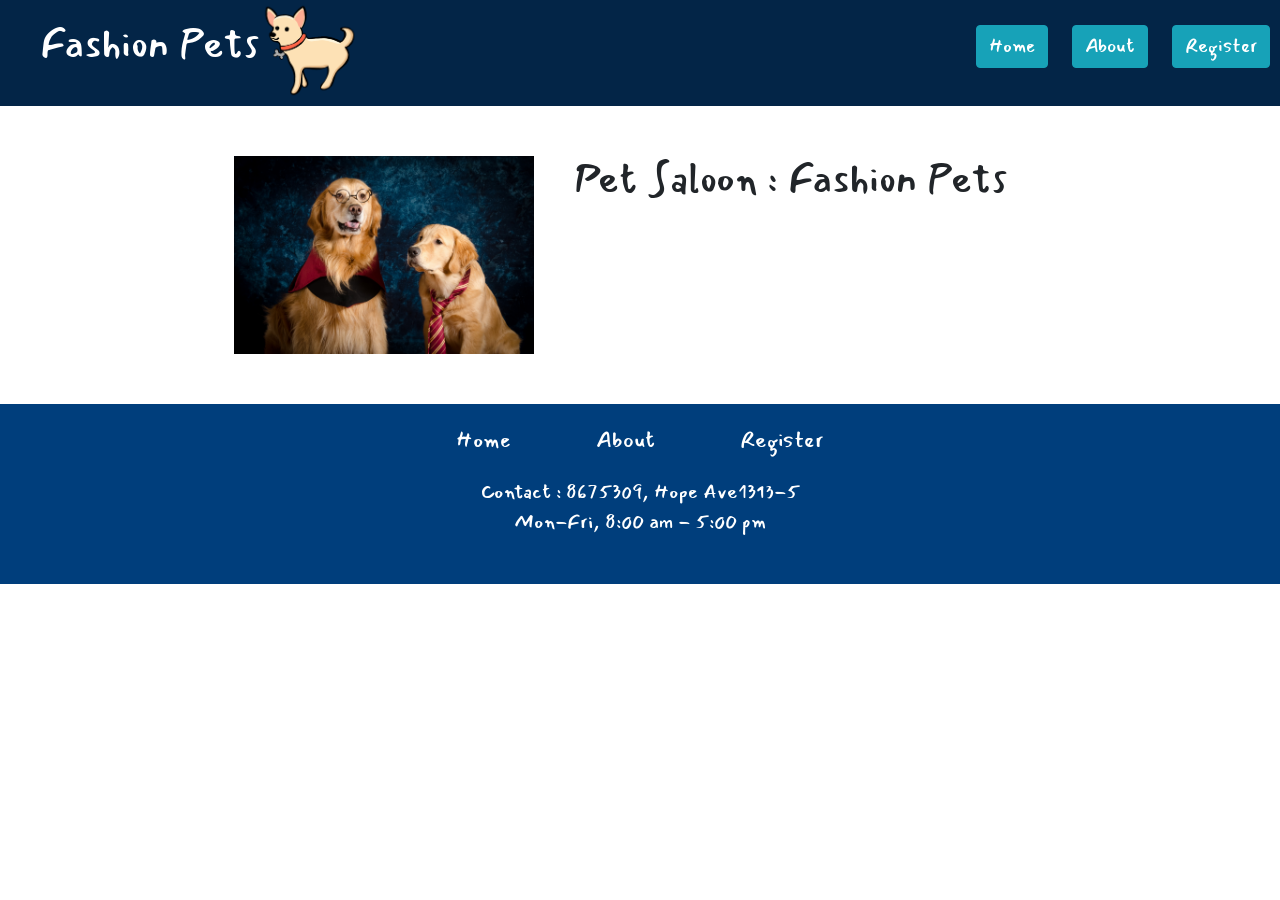
<file: index.html>
<!DOCTYPE html>
<html lang="en">
<head>
    <meta charset="UTF-8">
    <meta name="viewport" content="width=device-width, initial-scale=1.0">
    <meta http-equiv="X-UA-Compatible" content="ie=edge">
    <title>Pet Salon</title>
    <link rel="stylesheet" href="style.css">
    <link rel="stylesheet" href="https://stackpath.bootstrapcdn.com/bootstrap/4.3.1/css/bootstrap.min.css" integrity="sha384-ggOyR0iXCbMQv3Xipma34MD+dH/1fQ784/j6cY/iJTQUOhcWr7x9JvoRxT2MZw1T" crossorigin="anonymous">
    <link href="https://fonts.googleapis.com/css?family=Mansalva&display=swap" rel="stylesheet">
</head>
<body>
    <header class="site-in">
        <h1>Fashion Pets<img class="imgheader" src="img/doganimation.gif"></h1>
        <div style="display: inline-block;"></div>
        <div class="menu">
            <nav>
                <a href="index.html" class="btn btn-info">Home</a>
                <a href="#" class="btn btn-info">About</a>
                <a href="register.html" class="btn btn-info">Register</a>
            </nav>
        </div>
        <!-- <img src="img/banner.jpg" class="img-fluid"> -->
    </header>

    <main class="main-in">
        <div class="img-location">
            <img class="img-logo" src="img/banner.jpg">

        </div>
        <div class="info">

        </div>

    </main>

    <footer class="footer-in">
        <div class="menu-footer">
                <nav>
                        <a href="#">Home</a>
                        <a href="#">About</a>
                        <a href="#">Register</a>
                    </nav>
        </div>
        <div class="info"></div>
    </footer>

    <div id="shop">
        
    </div>
    <br>

    <div id="Pets"></div>
    <script src="script.js"></script>
</body>
</html>
</file>
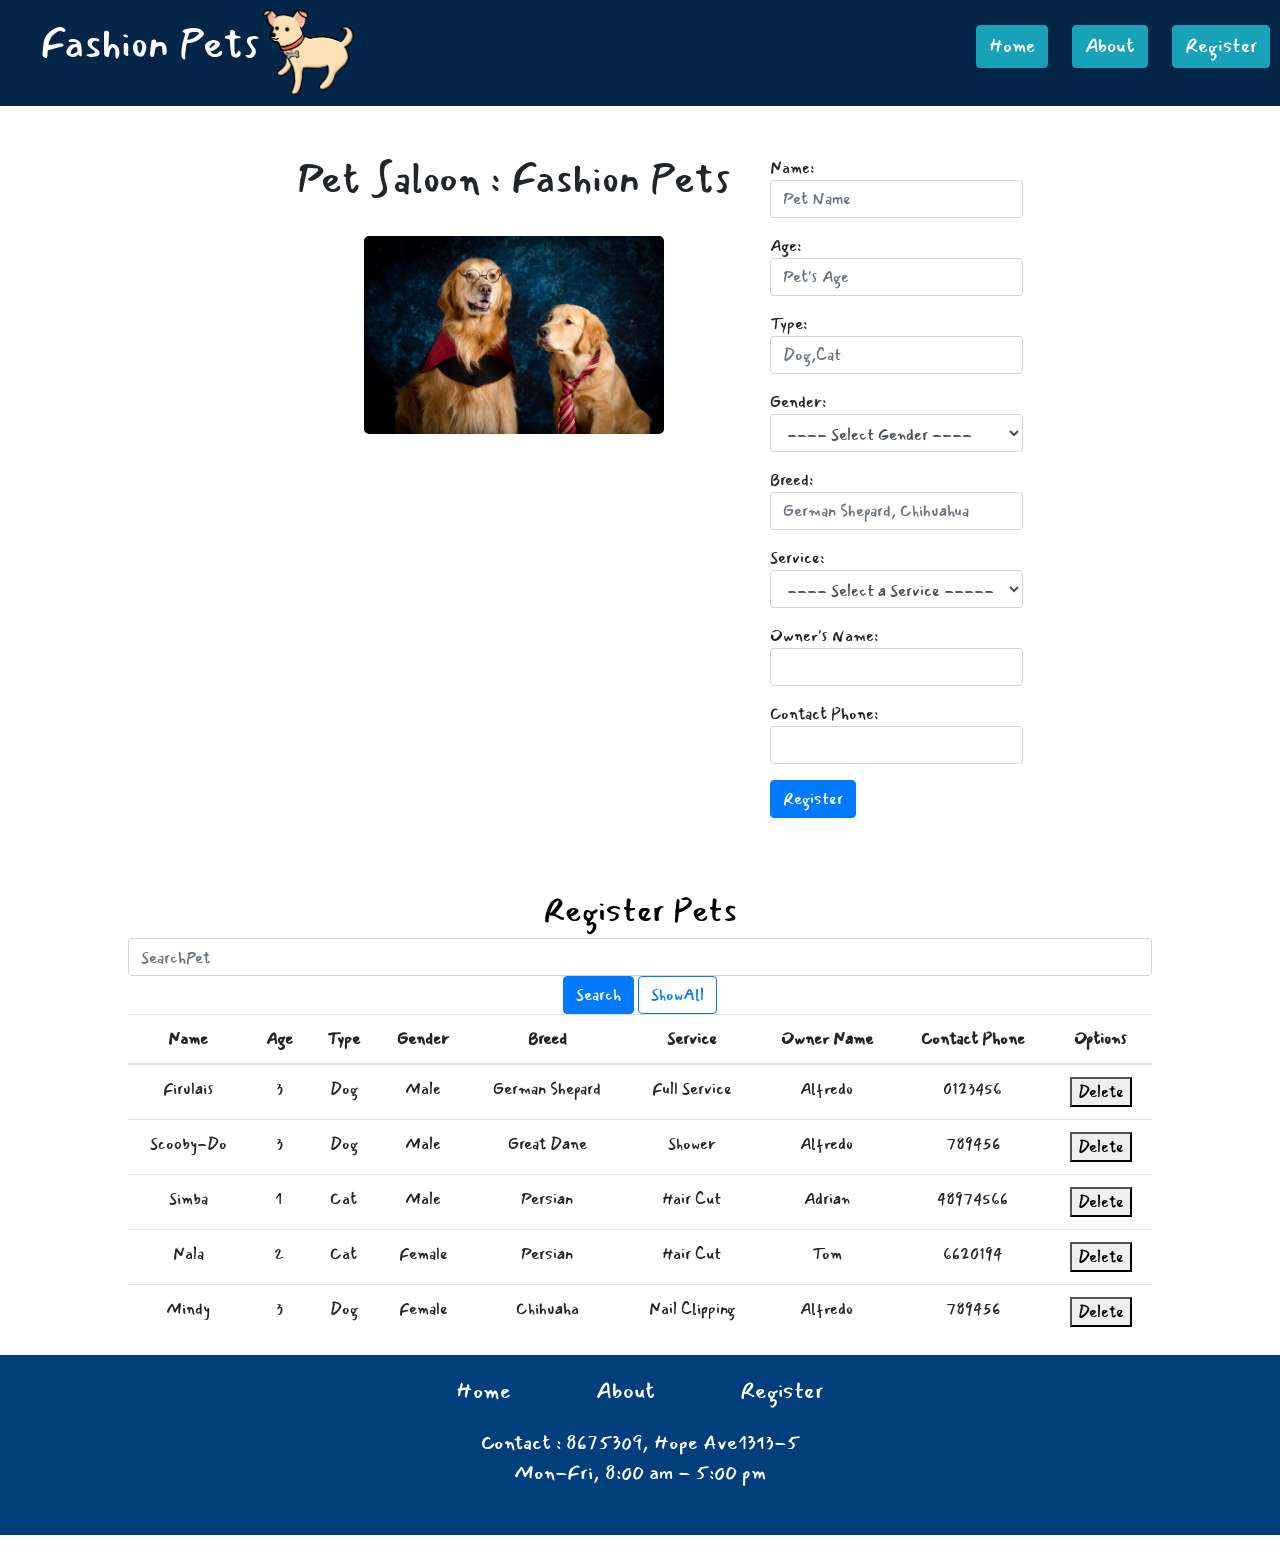
<file: register.html>
<!DOCTYPE html>
<html lang="en">
<head>
    <meta charset="UTF-8">
    <meta name="viewport" content="width=device-width, initial-scale=1.0">
    <meta http-equiv="X-UA-Compatible" content="ie=edge">
    <title>Pet Salon</title>
    <link rel="stylesheet" href="style.css">
    <link rel="stylesheet" href="https://stackpath.bootstrapcdn.com/bootstrap/4.3.1/css/bootstrap.min.css" integrity="sha384-ggOyR0iXCbMQv3Xipma34MD+dH/1fQ784/j6cY/iJTQUOhcWr7x9JvoRxT2MZw1T" crossorigin="anonymous">
    <link href="https://fonts.googleapis.com/css?family=Mansalva&display=swap" rel="stylesheet">
</head>
<body>
    <header class="site-in">
        <h1>Fashion Pets<img class="imgheader" src="img/doganimation.gif"></h1>
        <div class="menu">
            <nav>
                <a href="index.html" class="btn btn-info">Home</a>
                <a href="#" class="btn btn-info">About</a>
                <a href="register.html" class="btn btn-info">Register</a>
            </nav>
        </div>
        <!-- <img src="img/banner.jpg" class="img-fluid"> -->
    </header>

    <main class="main-in">
        <div class="titleimg_container">
                <div class="info"></div>
                <div class="img-location">
                        <img class="img-logo-register" src="img/banner.jpg">
            
                    </div>
        </div>
            
        
        
        <div class="register-form">
            <form action="#" id="register-form">
                <p>Name:<input type="text" class="form-control" id="name" placeholder="Pet Name"></p>
                <p>Age:<input type="text" class="form-control" name="age" id="age" placeholder="Pet's Age"></p>
                <p>Type: <input type="text" class="form-control" id="type" placeholder="Dog,Cat"></p>
                <p>Gender:
                    <select name="gender" id="gender" class="form-control">
                        <option value="" disabled selected>
                            ---- Select Gender ----
                        </option>
                        <option value="Male">Male</option>
                        <option value="Female">Female</option>
                    </select>
                </p>
                <p>Breed:<input type="text" class="form-control" id="breed" placeholder="German Shepard, Chihuahua"></p>
                <p>Service:
                    <select name="Service" id="service" class="form-control">
                        <option value="" disabled selected>---- Select a Service -----</option>
                        <option value="Shower">Shower</option>
                        <option value="Hair Cut">Hair Cut</option>
                        <option value="Nail Clipping">Nail Clipping</option>
                        <option value="Full Service">Full Service</option>

                    </select>
                </p>
                <p>Owner's Name:<input type="text" class="form-control" id="ownerName"></p>
                <p>Contact Phone:<input type="text" class="form-control" id="contactPhone"></p>

                <!-- <input type="submit" value="Register" class="btn btn-primary" onclick="register();"> -->

            </form>
            <button class="btn btn-primary" onclick="register();">Register</button>

        </div>

        
    </main>
<br>


    <section class="list-pets">
        <h2>Register Pets</h2>

        <div>
            <input id="Search" type="text" placeholder="SearchPet" class="form-control">
            <button class="btn btn-primary" onclick="SearchPet();">Search</button>
            <button class="btn btn-outline-primary" onclick="ShowAllPets();">ShowAll</button>
            <!-- <ul id="petList" class="list-group">
                
            </ul> -->
            <table id="petTable" class="table">
                <thead>
                    <th>Name</th>
                    <th>Age</th>
                    <th>Type</th>
                    <th>Gender</th>
                    <th>Breed</th>
                    <th>Service</th>
                    <th>Owner Name</th>
                    <th>Contact Phone</th>
                    <th>Options</th>
                </thead>
                <tbody id="listBody">
                    
                </tbody>
            </table>
        </div>
    </section>

    <footer class="footer-in">
        <div class="menu-footer">
                <nav>
                        <a href="#">Home</a>
                        <a href="#">About</a>
                        <a href="#">Register</a>
                    </nav>
        </div>
        <div class="info"></div>
    </footer>

    <div id="shop">
        
    </div>
    <br>

    <div id="Pets"></div>
    <script src="script.js"></script>
    <script src="jquery-1.12.0.min.js"></script>
</body>
</html>
</file>
<file: style.css>
*{
    font-family: 'Mansalva', cursive;
}
body{
    font-family: 'Mansalva', cursive;
}

.imgheader{
    width: 100px;
}

.site-in{
    display:flex;
    justify-content: space-between;
    background:rgb(3, 37, 71);    
    color:white;
    font-family: 'Mansalva', cursive;
}

h1{
    margin:20px 40px;
    font-size:4rem;
}

/* .menu nav a{
    color:white;
    display: inline-block;
    background:#696a6b;
    margin:25px 10px;
    font-size:20px;
    padding:20px;
    font-style:none;
    text-decoration: none;
    border-radius: 5px;
} */

.menu nav a{
    margin:25px 10px;
    font-size:1.2rem;
}

.main-in{    
    width:90%;
    margin:50px auto;
    display: flex;
    justify-content: center;
}

.img-logo{
    width:300px;
}

.img-logo-register{
    width:300px;
}

.list-pets{
    width:80%;
    text-align: center;
    margin:auto;
    display: block;
}

h2{    
    color:black;
    
    text-align: center;
}

.footer-in{
    background:rgb(0,62,124);
    color:white;
    font-size:20px;
    height:20vh;
    display: flex;    
    flex-direction: column;    
}

.menu-footer{
    text-align: center;
}
.titleimg_container{
    text-align: center;
}
.titleimg_container img{
    border-radius: 5px;
}
.menu-footer nav a{
    font-size:22px;
    color:white;
    text-decoration: none;
    justify-content: center;
    margin:20px 40px;
    display: inline-block;    
    text-align: center;
}

.footer-in .info{
    justify-content: center;
    text-align: center;
}

.register-form{
    margin-left:0px;
}
.selectedPet{
    background-color:#f0583d;
}

/* input[type="text"],select{
    width:400px;
    border-radius: 5px;
    border:1px solid rgb(119, 118, 118);    
    
} */
</file>
